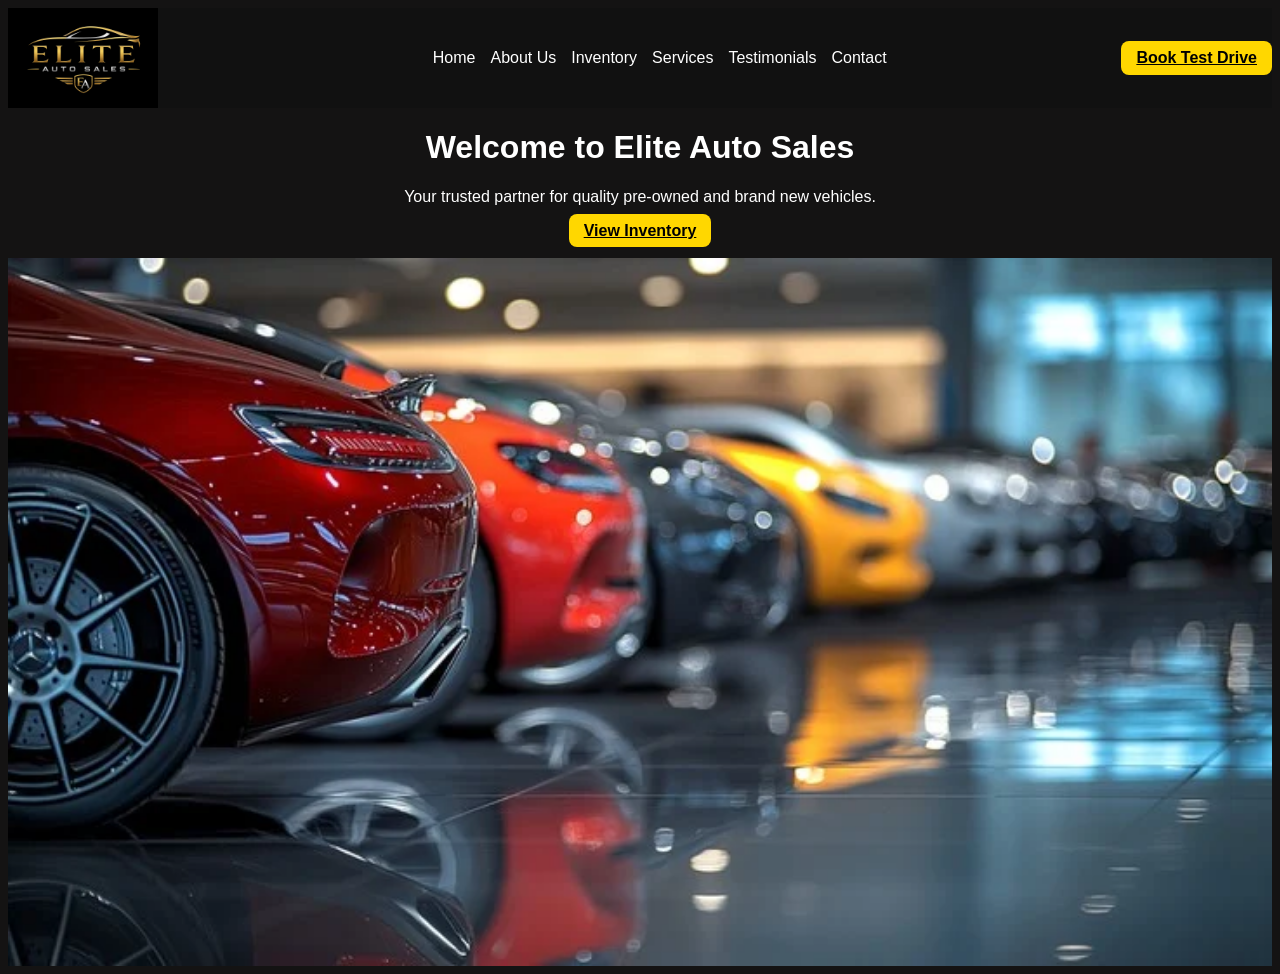
<file: index.html>
<!doctype html>
<html lang="en">
  <head>
    <meta charset="UTF-8" />
    <meta name="viewport" content="width=device-width, initial-scale=1.0" />
    <title>Elite Auto Sales</title>
    <link rel="stylesheet" href="home.css" />
  </head>
  <body>
    <nav class="navbar">
      <img src="img/logo.png" alt="Elite Auto Sales Logo" class="logo" />
      <ul class="navlinks">
        <li><a href="index.html">Home</a></li>
        <li><a href="about.html">About Us</a></li>
        <li><a href="inventory.html">Inventory</a></li>
        <li><a href="services.html">Services</a></li>
        <li><a href="testimonials.html">Testimonials</a></li>
        <li><a href="contact.html">Contact</a></li>
      </ul>
      <a href="#" class="btn">Book Test Drive</a>
    </nav>
    <header class="hero">
      <h1>Welcome to Elite Auto Sales</h1>
      <p>Your trusted partner for quality pre-owned and brand new vehicles.</p>
      <a href="inventory.html" class="btn">View Inventory</a>
    </header>
    <br />
    <img src="img/car1.png" alt="cars in a showroom" class="cars" />
  </body>
</html>
</file>
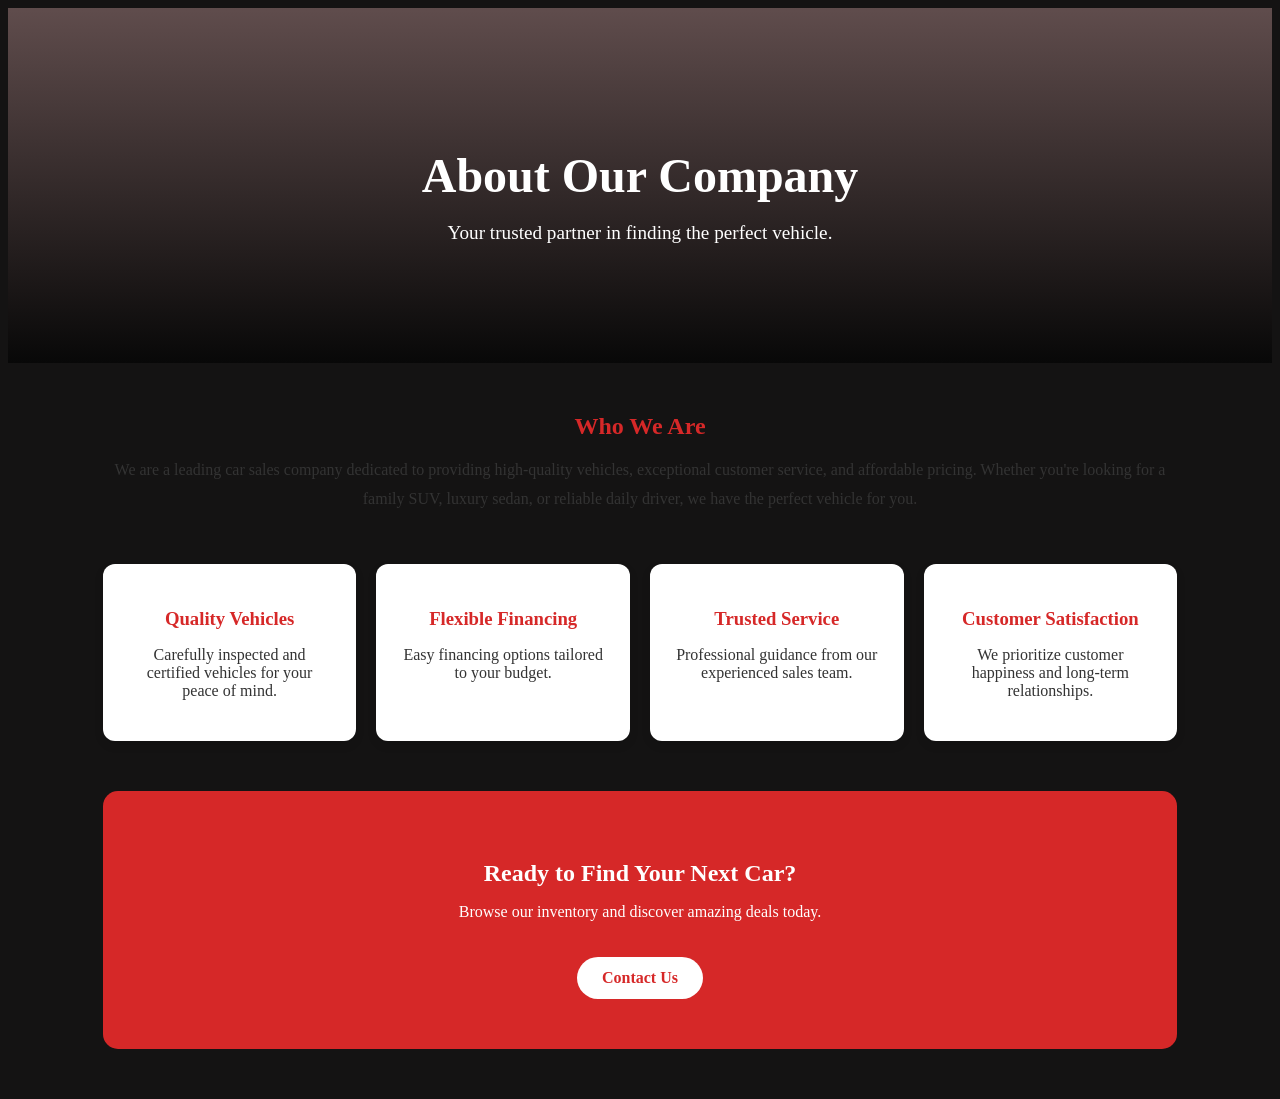
<file: about.html>
<!DOCTYPE html>
<html lang="en">
<head>
    <meta charset="UTF-8">
    <meta name="viewport" content="width=device-width, initial-scale=1.0">
    <title>About Us - Car Sales Company</title>  
</head>
<link rel="stylesheet" href="about.css">
<body>

    <section class="hero">
        <h1>About Our Company</h1>
        <p>Your trusted partner in finding the perfect vehicle.</p>
    </section>

    <div class="container">
        <section class="about">
            <h2>Who We Are</h2>
            <p>
                We are a leading car sales company dedicated to providing
                high-quality vehicles, exceptional customer service,
                and affordable pricing. Whether you're looking for a
                family SUV, luxury sedan, or reliable daily driver,
                we have the perfect vehicle for you.
            </p>
        </section>
        <div class="card-container">
            <div class="card">
                <h3> Quality Vehicles</h3>
                <p>Carefully inspected and certified vehicles for your peace of mind.</p>
            </div>

            <div class="card">
                <h3>Flexible Financing</h3>
                <p>Easy financing options tailored to your budget.</p>
            </div>

            <div class="card">
                <h3>Trusted Service</h3>
                <p>Professional guidance from our experienced sales team.</p>
            </div>

            <div class="card">
                <h3>Customer Satisfaction</h3>
                <p>We prioritize customer happiness and long-term relationships.</p>
            </div>
        </div>
        <section class="cta">
            <h2>Ready to Find Your Next Car?</h2>
            <p>Browse our inventory and discover amazing deals today.</p>
            <a href="contact.html" class="btn">Contact Us</a>
        </section>

    </div>

</body>
</html>
</file>
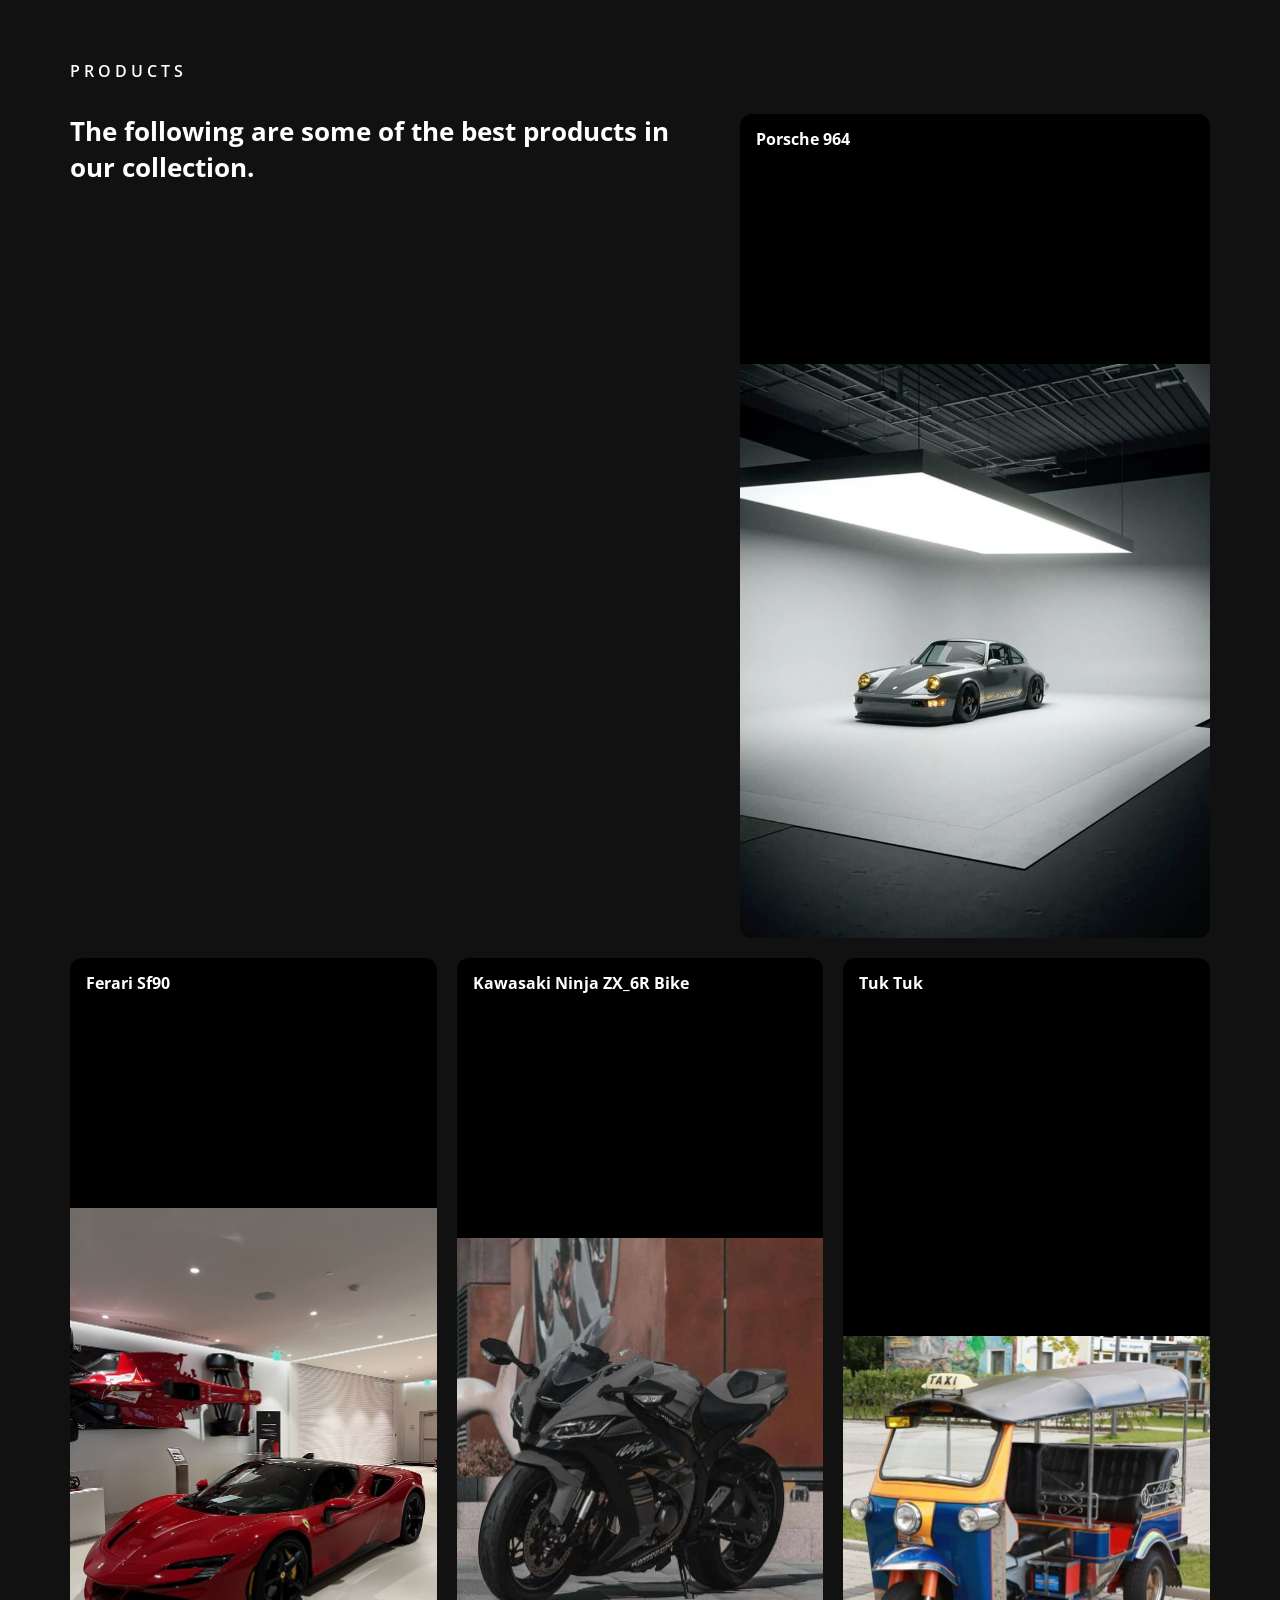
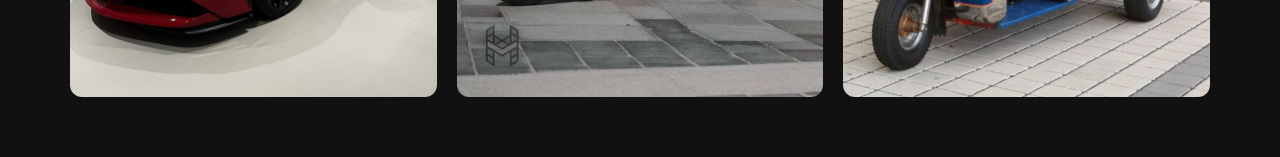
<file: inventory.html>
<!DOCTYPE html>
<html lang="en">
<head>
    <meta charset="UTF-8">
    <meta name="viewport" content="width=device-width, initial-scale=1.0">
    <title>Elite-Auto-Sales</title>
    <link rel="stylesheet" href="inventory.css">
</head>
<body>
     <section>
    <header>PRODUCTS</header>
    <h1>The following are some of the best products in our collection.</h1>

    <div>
       <p>Porsche 964</p>
      <img src="images/car 1.jpg" alt="">
    </div>

    <div>
  <p>Ferari Sf90</p>
      <img src="images/car 2.jpg" alt="">
    </div>

    <div>
    <p>Kawasaki Ninja ZX_6R Bike</p>
    
      <img src="images/car 3.jpg" alt="">
    </div>

     <div>
    <p>Tuk Tuk</p>
      <img src="images/car 4.jpg" alt="">
    </div>

    </section>
    
</body>
</html>
</file>
<file: home.css>
.navbar {
  background-color: #111;
  color: white;
  display: flex;
  justify-content: space-between;
  align-items: center;
  position: sticky;
  top: 0;
}
.navlinks {
  display: flex;
  gap: 15px;
  list-style: none;
}
.navlinks a {
  color: white;
  text-decoration: none;
  font-weight: 500;
  font-family: Arial, sans-serif;
  transition: 0.3s ease;
  position: relative;
}
.navlinks a:hover {
  color: gold;
}
.btn {
  background-color: gold;
  color: black;
  padding: 8px 15px;
  border-radius: 8px;
  font-weight: bold;
  font-family: Arial, sans-serif;
}
.btn:hover {
  transform: scale(1.05);
}
.logo {
  width: 150px;
}
.hero {
  align-items: center;
  font-family: ARIAL, sans-serif;
  text-align: center;
}
.cars {
  display: flex;
  width: 100%;
}
body {
  background-color: #141313;
  color: white;
}
</file>
<file: about.css>
style
         *{
            margin: 0;
            padding: 0;
            box-sizing: border-box;
            font-family: Arial, sans-serif;
        }

        body {
            background-color: #141313;
            color: #333;
        }

        /* Hero Section */
        .hero {
            background: linear-gradient(rgba(146, 114, 114, 0.6),
                        rgba(0,0,0,0.6)),
                        url('https://images.unsplash.com/photo-1503376780353-7e6692767b70?w=1200')
                        center/cover;
            color: white;
            text-align: center;
            padding: 100px 20px;
        }

        .hero h1 {
            font-size: 3rem;
            margin-bottom: 15px;
        }

        .hero p {
            font-size: 1.2rem;
        }

        /* Container */
        .container {
            width: 85%;
            max-width: 1200px;
            margin: 50px auto;
        }

        /* About Section */
        .about {
            text-align: center;
            margin-bottom: 50px;
        }

        .about h2 {
            color: #d62828;
            margin-bottom: 15px;
        }

        .about p {
            line-height: 1.8;
        }

        
        .card-container {
            display: grid;
            grid-template-columns: repeat(auto-fit, minmax(250px, 1fr));
            gap: 20px;
            margin-top: 30px;
        }

        .card {
            background: white;
            padding: 25px;
            border-radius: 12px;
            text-align: center;
            box-shadow: 0 4px 10px rgba(0,0,0,0.1);
            transition: 0.3s ease;
        }

        .card:hover {
            transform: translateY(-10px);
            box-shadow: 0 10px 20px rgba(0,0,0,0.2);
        }

        .card h3 {
            color: #d62828;
            margin-bottom: 10px;
        }

        
        .cta {
            text-align: center;
            background: #d62828;
            color: white;
            padding: 50px 20px;
            border-radius: 15px;
            margin-top: 50px;
        }

        .cta h2 {
            margin-bottom: 15px;
        }

        .btn {
            display: inline-block;
            margin-top: 20px;
            padding: 12px 25px;
            background: white;
            color: #d62828;
            text-decoration: none;
            font-weight: bold;
            border-radius: 30px;
            transition: 0.3s;
        }

        .btn:hover {
            background: #333;
            color: white;
        }
</file>
<file: inventory.css>
@import url('https://fonts.googleapis.com/css2?family=Open+Sans:ital,wght@0,300..800;1,300..800&display=swap');


*{
  margin: 0;
  padding: 0;
  box-sizing: border-box;
  font-family: 'Open Sans', sans-serif;
}


body{
  background-color: #111;
  color: white;
}

/* SECTION*/
section{
  max-width: 1200px;
  margin: 60px auto;
  padding: 0 30px;
}

/* END SECTION*/

/*PRODUCTS*/
section header{
  font-family: 0.85rem;
  font-weight: 600;
  letter-spacing: 4px;
  text-transform: uppercase;
  color: white;
  margin-bottom: 12px;
}
/*END PRODUCTS*/

/* H1*/

section h1{
  font-size: 1.6rem;
  font-weight: 700;
  color: white;
  line-height: 1.4;
  margin-bottom: 40px;
  max-width: 650px;
  
}
/* END H1*/

/* product card layout*/
section{
  display: flex;
  flex-wrap: wrap;
  gap: 20px;
  
}

section header,
section h1{
  width: 100%;
}
/*End of product card layout*/

/* individual card*/

div{
  flex: 1 1 calc(25% - 20px);
  background: black;
  border-radius: 12px;
  overflow: hidden;
  box-shadow: 0 4px 15px rgba(0, 0, 0, 0, 0.08);
  transition: transform 0.3s ease, box-shadow 0.3s ease;
  display: flex;
  flex-direction: column;
}

div:hover{
  transform: translate(-6px);
  box-shadow: 0 8px 25px rgba(0, 0, 0, 0.15);
}
/* end individual card*/

/* car name*/
div p{
  font-size: 1rem;
  font-weight: 700;
  color: white;
  padding: 14px 16px 10px;

}
/* end of car name*/

/* car image*/

div p{
  width: 100%;
  min-height: 220px;
  object-fit: cover;
  display: block;
  min-height: 250px;
  flex: 1;
}
/* end of car image*/
</file>
